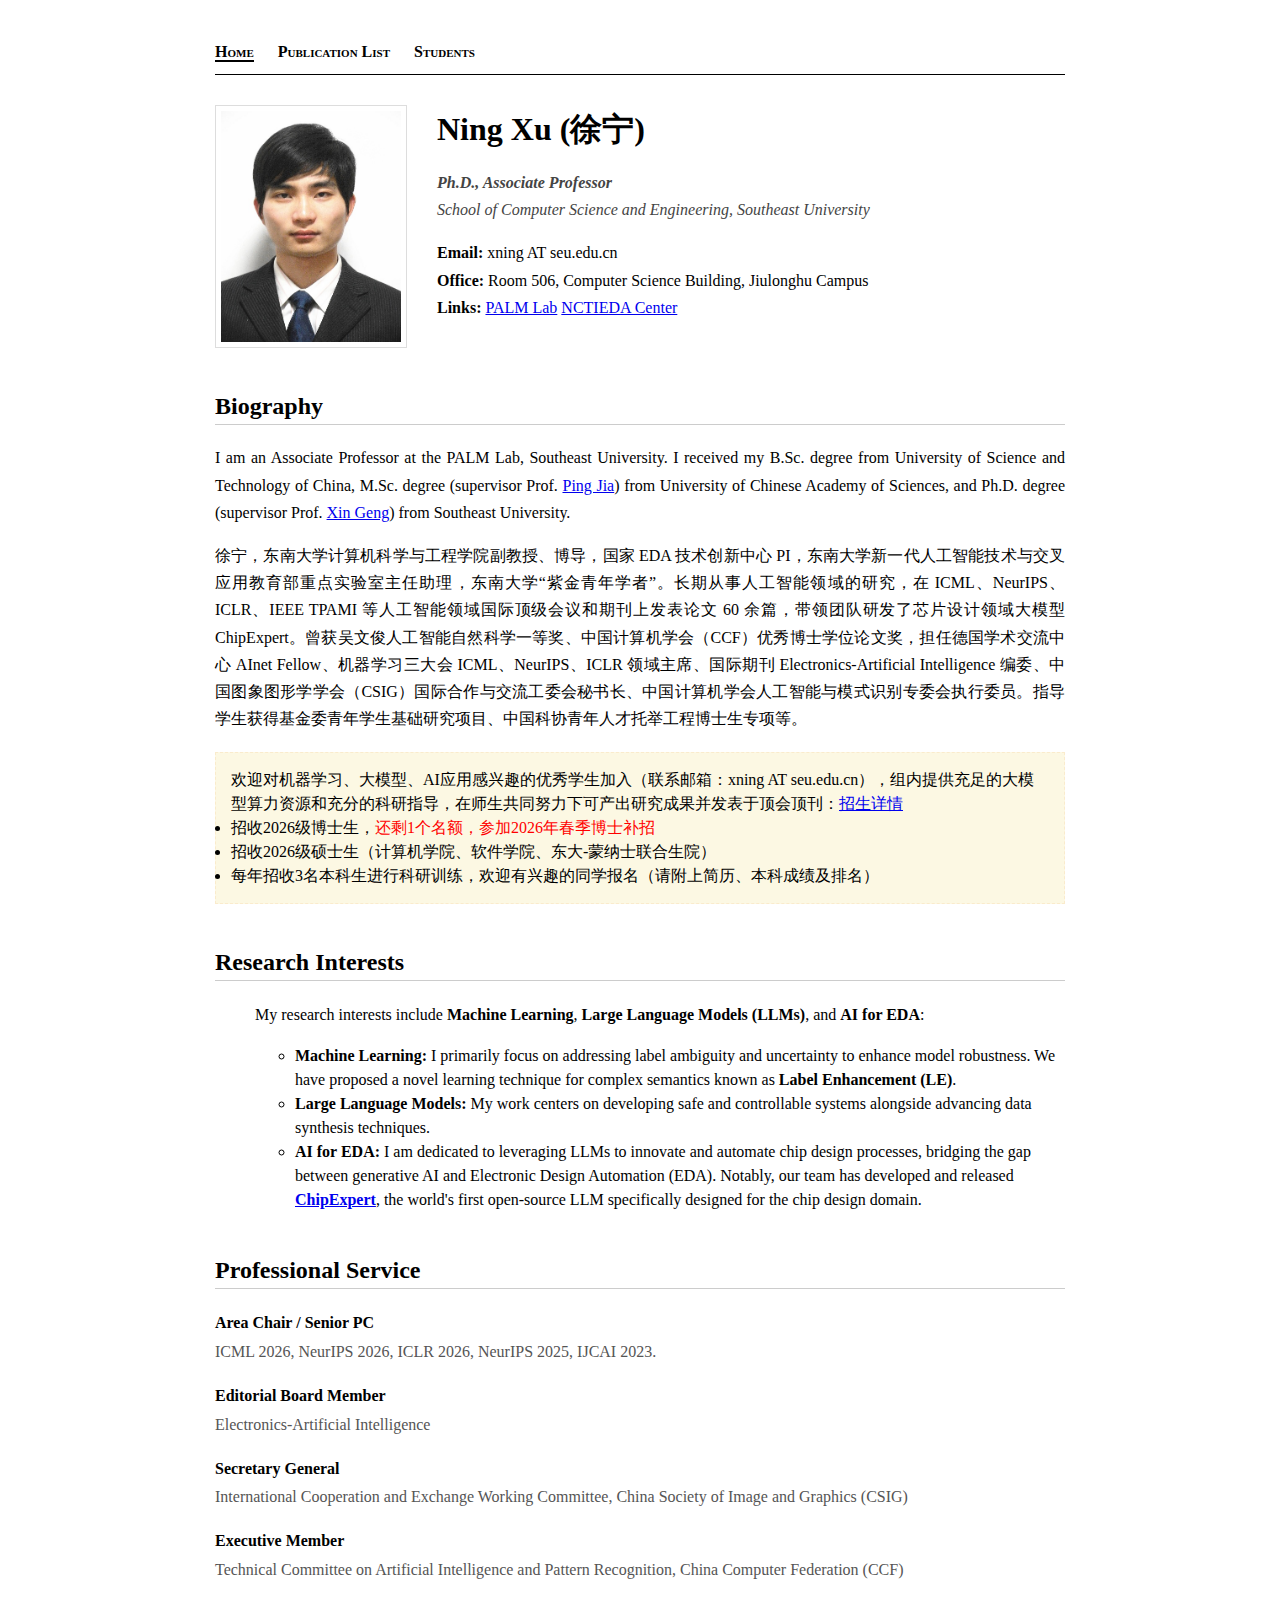
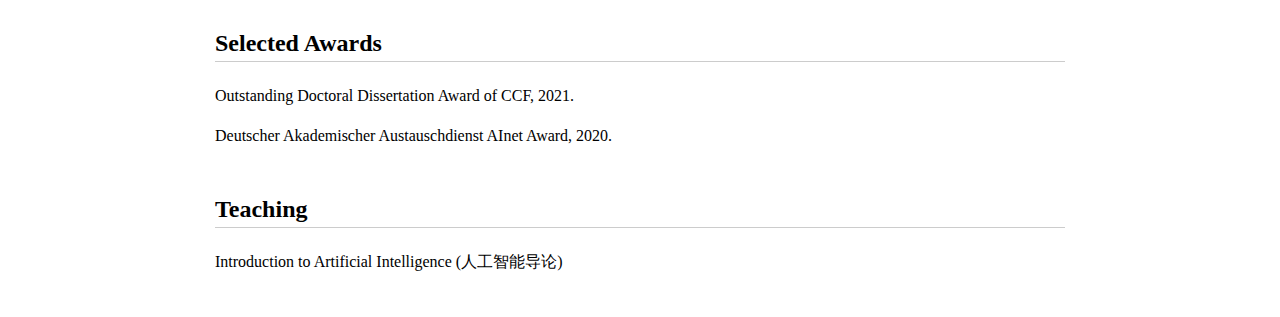
<file: index.html>
<!DOCTYPE html>
<html lang="zh">
<head>
    <meta charset="UTF-8">
    <title>Ning Xu's Homepage</title>
    <link rel="stylesheet" href="style.css">
</head>
<body>

<nav>
    <a href="index.html" class="active">Home</a>
    <a href="publications.html">Publication List</a>
    <a href="students.html">Students</a>
</nav>

<div class="profile-header">
    <img src="xu.jpg" alt="Ning Xu" class="profile-photo">
    
    <div class="profile-info">
        <h1>Ning Xu (徐宁)</h1>
        <p class="sub-title"><strong>Ph.D., Associate Professor</strong><br>
        School of Computer Science and Engineering, Southeast University</p>
        
        <p>
            <strong>Email:</strong> xning AT seu.edu.cn <br>
            <strong>Office:</strong> Room 506, Computer Science Building, Jiulonghu Campus <br>
            <strong>Links:</strong> 
            <a href="https://palm.seu.edu.cn/" target="_blank" target="_blank">PALM Lab</a> 
            <a href="https://www.nctieda.com/default.html">NCTIEDA Center</a> 
        </p>
    </div>
</div>



<section id="bio">
    <h2>Biography</h2>
    <p>
        I am an Associate Professor at the PALM Lab, Southeast University. I received my B.Sc. degree from University of Science and Technology of China, M.Sc. degree (supervisor Prof. <a href="https://people.ucas.ac.cn/~jiaping1" target="_blank">Ping Jia</a>) from University of Chinese Academy of Sciences, and Ph.D. degree (supervisor Prof. <a href="https://palm.seu.edu.cn/xgeng/" target="_blank">Xin Geng</a>) from Southeast University.
    </p>  
    <p>  
        徐宁，东南大学计算机科学与工程学院副教授、博导，国家 EDA 技术创新中心 PI，东南大学新一代人工智能技术与交叉应用教育部重点实验室主任助理，东南大学“紫金青年学者”。长期从事人工智能领域的研究，在 ICML、NeurIPS、ICLR、IEEE TPAMI 等人工智能领域国际顶级会议和期刊上发表论文 60 余篇，带领团队研发了芯片设计领域大模型 ChipExpert。曾获吴文俊人工智能自然科学一等奖、中国计算机学会（CCF）优秀博士学位论文奖，担任德国学术交流中心 AInet Fellow、机器学习三大会 ICML、NeurIPS、ICLR 领域主席、国际期刊 Electronics-Artificial Intelligence 编委、中国图象图形学学会（CSIG）国际合作与交流工委会秘书长、中国计算机学会人工智能与模式识别专委会执行委员。指导学生获得基金委青年学生基础研究项目、中国科协青年人才托举工程博士生专项等。
    </p>
</section>
<section class="recruitment">
欢迎对机器学习、大模型、AI应用感兴趣的优秀学生加入（联系邮箱：xning AT seu.edu.cn），组内提供充足的大模型算力资源和充分的科研指导，在师生共同努力下可产出研究成果并发表于顶会顶刊：<a href="students.html">招生详情</a>
<li> 招收2026级博士生，<span style="color: red;">还剩1个名额，参加2026年春季博士补招</span></li>
<li> 招收2026级硕士生（计算机学院、软件学院、东大-蒙纳士联合生院）</span></li>  
<li> 每年招收3名本科生进行科研训练，欢迎有兴趣的同学报名（请附上简历、本科成绩及排名）</span></li>        
</section>
<section id="research">
    <h2>Research Interests</h2>
    <ul>
    <p>My research interests include <b>Machine Learning</b>, <b>Large Language Models (LLMs)</b>, and <b>AI for EDA</b>:</p>
<ul>
    <li><b>Machine Learning:</b> I primarily focus on addressing label ambiguity and uncertainty to enhance model robustness. We have proposed a novel learning technique for complex semantics known as <b>Label Enhancement (LE)</b>.</li>
    <li><b>Large Language Models:</b> My work centers on developing safe and controllable systems alongside advancing data synthesis techniques.</li>
    <li><b>AI for EDA:</b> I am dedicated to leveraging LLMs to innovate and automate chip design processes, bridging the gap between generative AI and Electronic Design Automation (EDA). Notably, our team has developed and released <a href="https://huggingface.co/China-NCTIEDA/ChipExpert-8B-Instruct" target="_blank"><b>ChipExpert</b></a>, the world's first open-source LLM specifically designed for the chip design domain.</li>
</ul>
    </ul>
</section>
<section id="services">
    <h2>Professional Service</h2>
    <ul style="list-style: none; padding-left: 0; line-height: 1.8;">
        <li style="margin-bottom: 15px;">
            <strong>Area Chair / Senior PC</strong> <br>
            <span style="color: #555;">
                ICML 2026, 
                NeurIPS 2026, 
                ICLR 2026,
                NeurIPS 2025,
                IJCAI 2023.
            </span>
        </li>
        
        <li style="margin-bottom: 15px;">
            <strong>Editorial Board Member</strong> <br>
            <span style="color: #555;">Electronics-Artificial Intelligence</span>
        </li>
        
        <li style="margin-bottom: 15px;">
            <strong>Secretary General</strong> <br>
            <span style="color: #555;">International Cooperation and Exchange Working Committee, China Society of Image and Graphics (CSIG)</span>
        </li>
        
        <li style="margin-bottom: 15px;">
            <strong>Executive Member</strong> <br>
            <span style="color: #555;">Technical Committee on Artificial Intelligence and Pattern Recognition, China Computer Federation (CCF)</span>
        </li>
    </ul>
</section>
<section id="awards">
    <h2>Selected Awards</h2>
    <ul style="list-style: none; padding-left: 0; line-height: 1.8;">
        <li style="margin-bottom: 12px;">
          Outstanding Doctoral Dissertation Award of CCF, 2021.
        </li>
        <li style="margin-bottom: 12px;">
            Deutscher Akademischer Austauschdienst AInet Award, 2020.
        </li>
    </ul>
</section>
<section id="teaching">
    <h2>Teaching</h2>
    <ul style="list-style: none; padding-left: 0; line-height: 1.8;">
        <li style="margin-bottom: 12px;">
            Introduction to Artificial Intelligence (人工智能导论)
        </li>
    </ul>
</section>


</body>
</html>
</file>
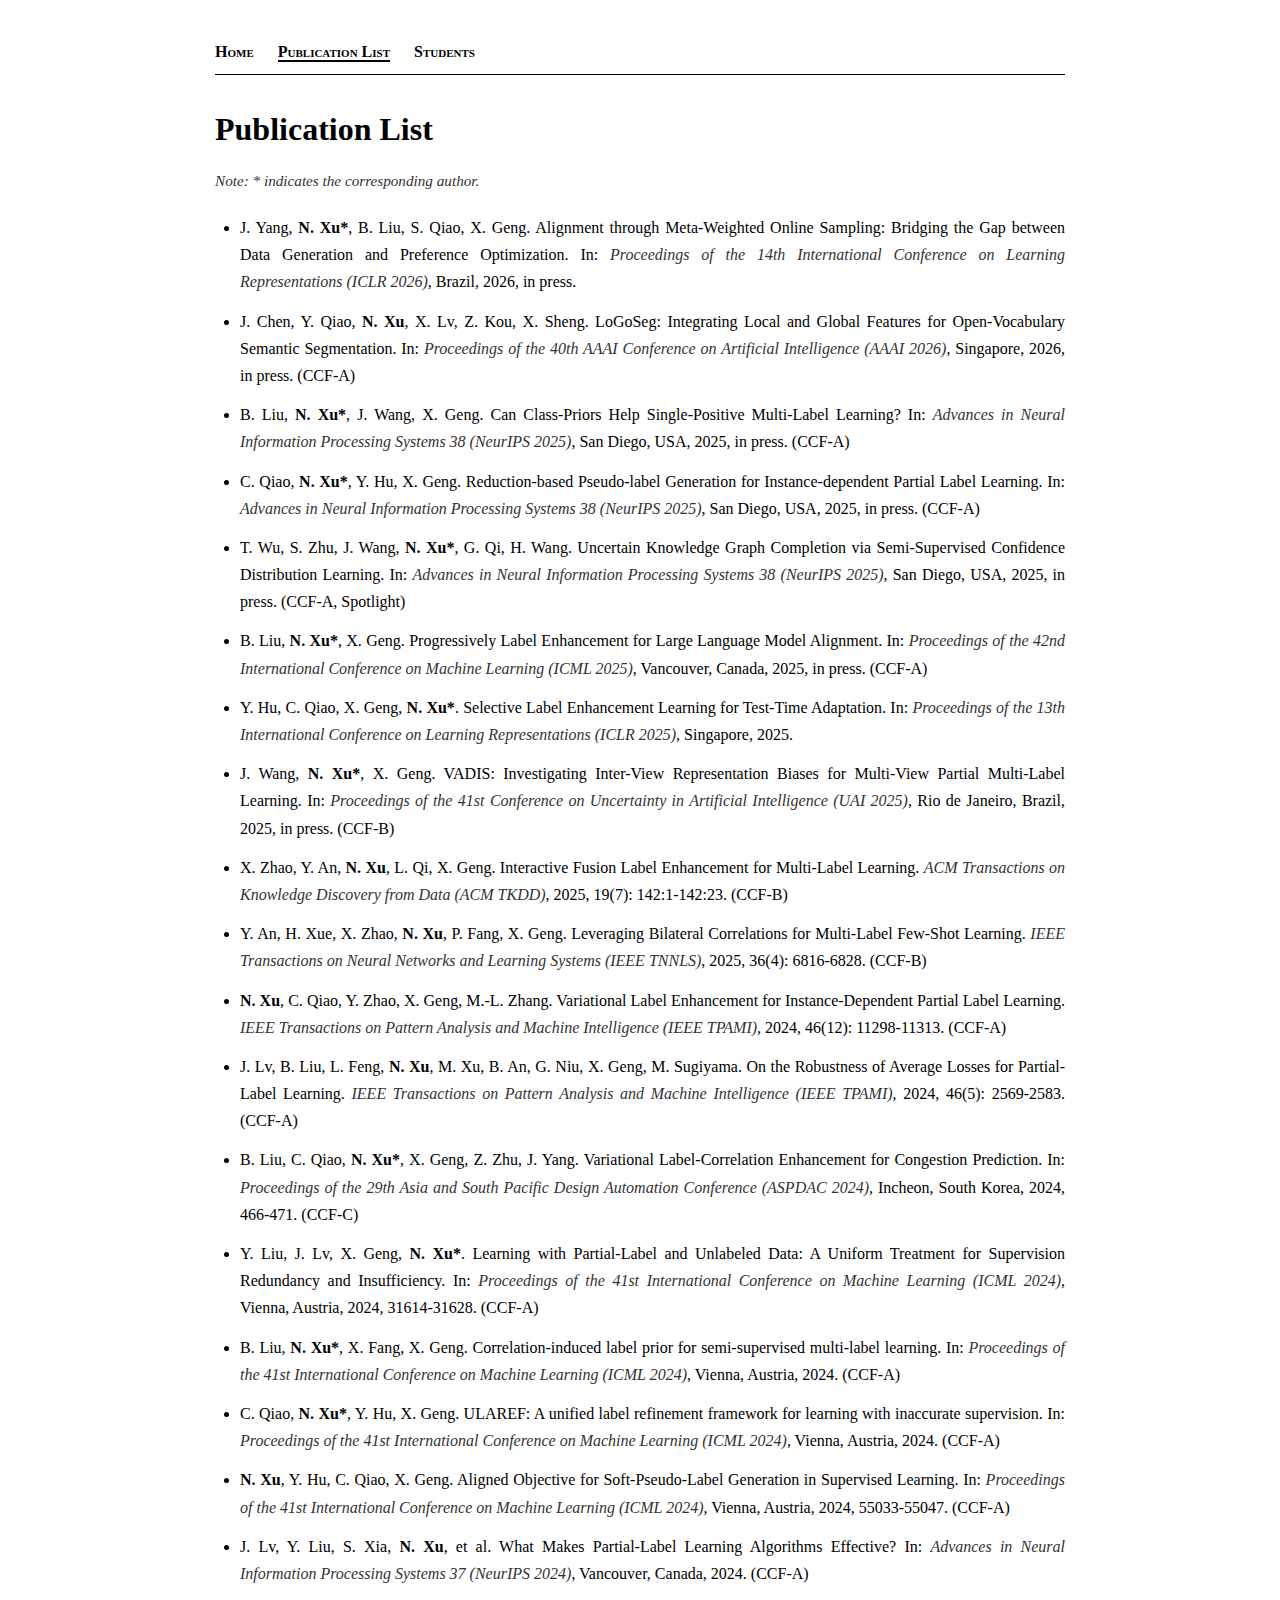
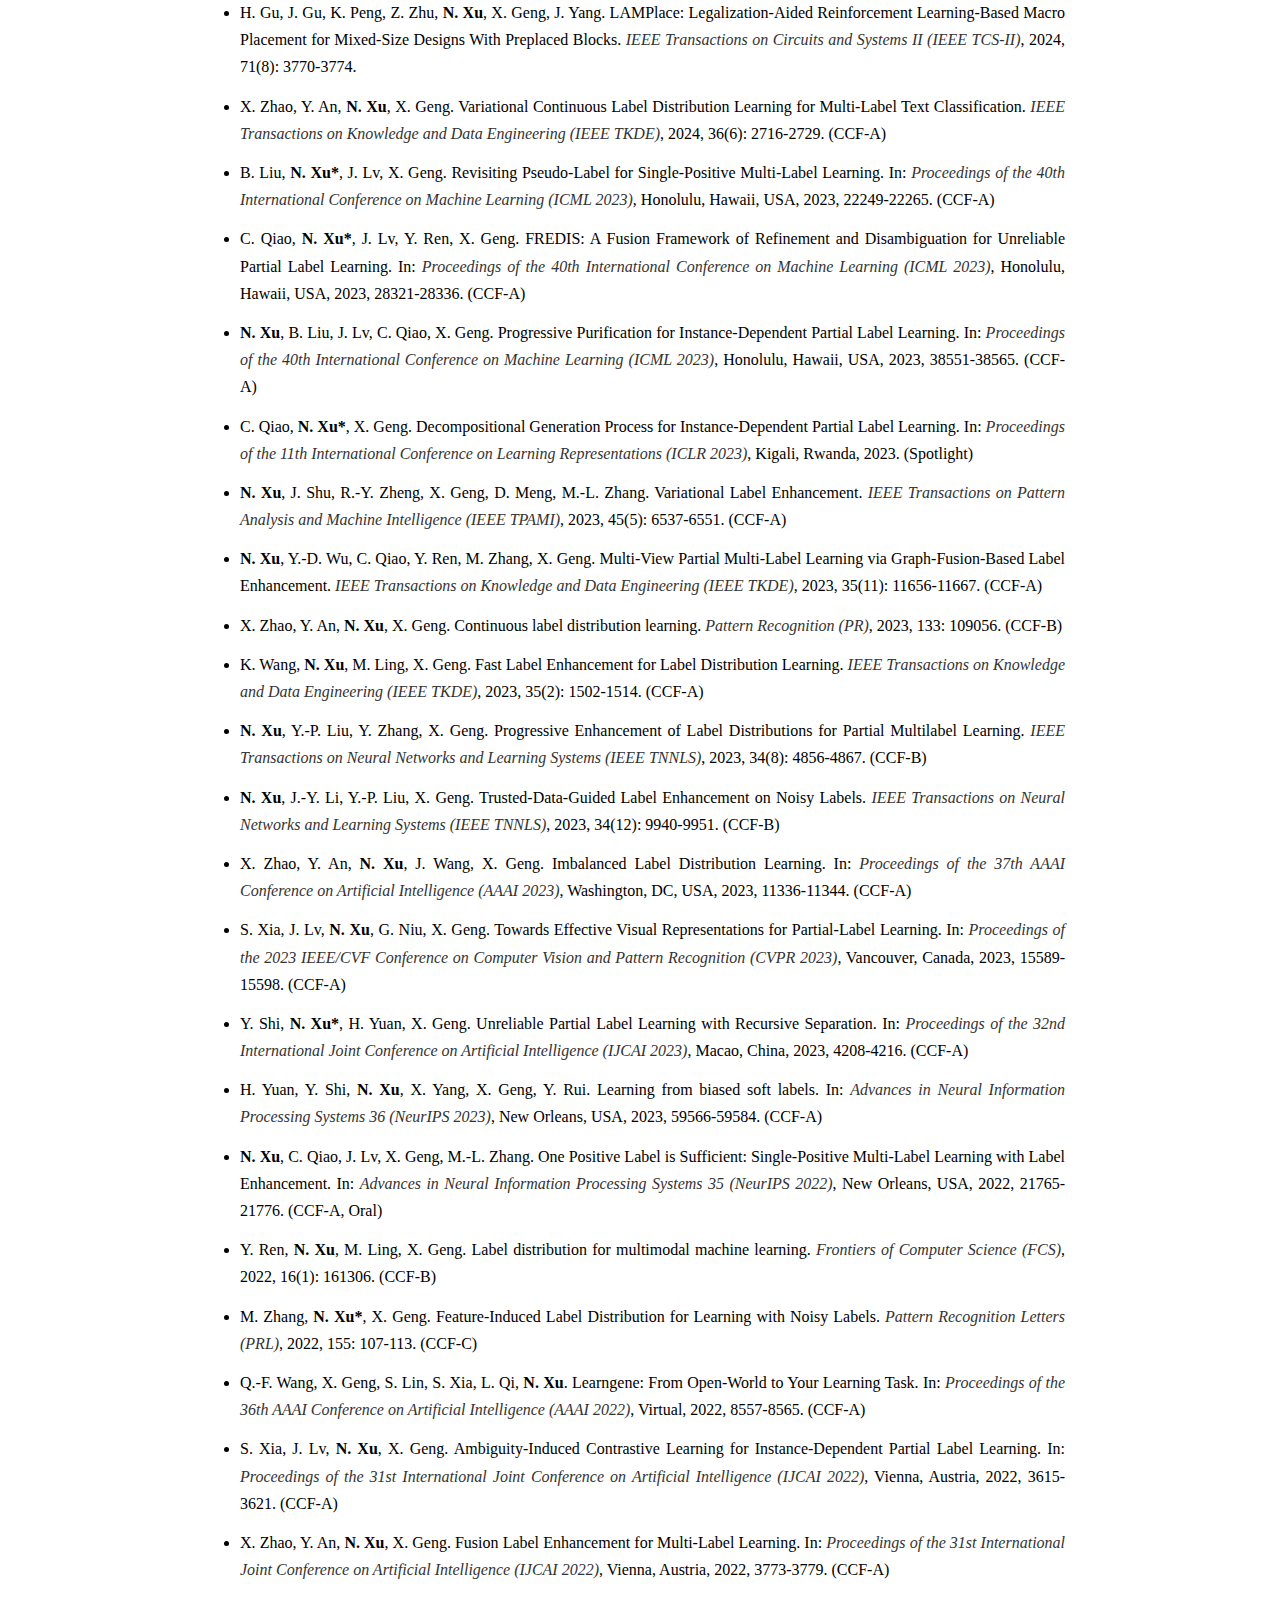
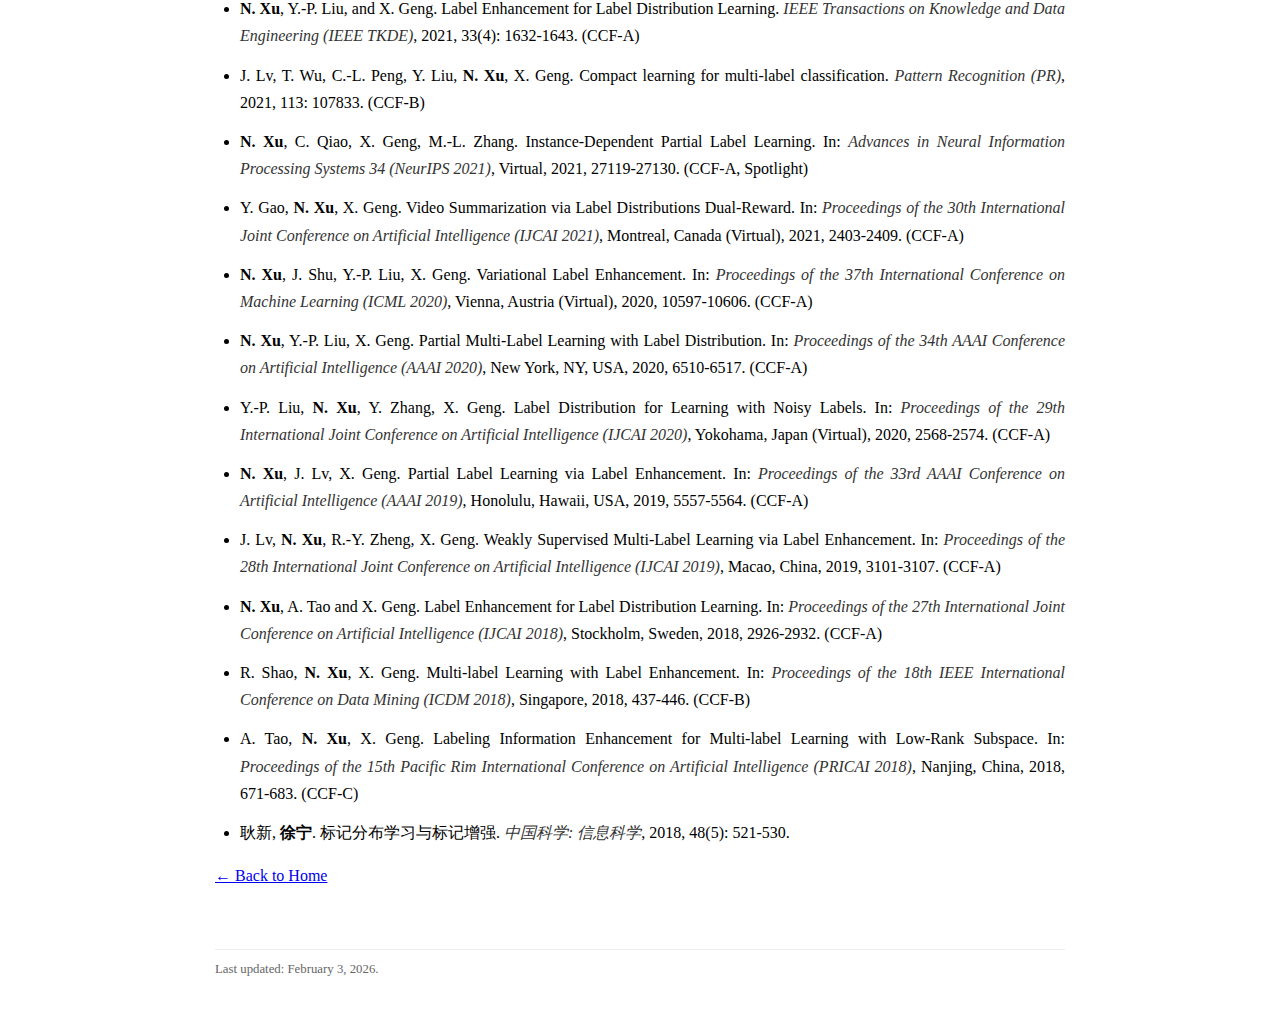
<file: publications.html>
<!DOCTYPE html>

<html lang="zh">

<head>

    <meta charset="UTF-8">

    <title>Publications - Ning Xu</title>

    <link rel="stylesheet" href="style.css">

</head>

<body>



<nav>

    <a href="index.html">Home</a>

    <a href="publications.html" class="active">Publication List</a>

    <a href="students.html">Students</a>
</nav>



<h1>Publication List</h1>



<p style="font-size: 0.95rem; color: #333; margin-bottom: 20px;">

    <i>Note: * indicates the corresponding author.</i>

</p>


<div class="publication-container">
    <ul class="pub-list-unified">
        <li>J. Yang, <strong>N. Xu*</strong>, B. Liu, S. Qiao, X. Geng. Alignment through Meta-Weighted Online Sampling: Bridging the Gap between Data Generation and Preference Optimization. In: <i>Proceedings of the 14th International Conference on Learning Representations (ICLR 2026)</i>, Brazil, 2026, in press.</li>
        <li>J. Chen, Y. Qiao, <strong>N. Xu</strong>, X. Lv, Z. Kou, X. Sheng. LoGoSeg: Integrating Local and Global Features for Open-Vocabulary Semantic Segmentation. In: <i>Proceedings of the 40th AAAI Conference on Artificial Intelligence (AAAI 2026)</i>, Singapore, 2026, in press. (CCF-A)</li>

        <li>B. Liu, <strong>N. Xu*</strong>, J. Wang, X. Geng. Can Class-Priors Help Single-Positive Multi-Label Learning? In: <i>Advances in Neural Information Processing Systems 38 (NeurIPS 2025)</i>, San Diego, USA, 2025, in press. (CCF-A)</li>
        <li>C. Qiao, <strong>N. Xu*</strong>, Y. Hu, X. Geng. Reduction-based Pseudo-label Generation for Instance-dependent Partial Label Learning. In: <i>Advances in Neural Information Processing Systems 38 (NeurIPS 2025)</i>, San Diego, USA, 2025, in press. (CCF-A)</li>
        <li>T. Wu, S. Zhu, J. Wang, <strong>N. Xu*</strong>, G. Qi, H. Wang. Uncertain Knowledge Graph Completion via Semi-Supervised Confidence Distribution Learning. In: <i>Advances in Neural Information Processing Systems 38 (NeurIPS 2025)</i>, San Diego, USA, 2025, in press. (CCF-A, Spotlight)</li>
        <li>B. Liu, <strong>N. Xu*</strong>, X. Geng. Progressively Label Enhancement for Large Language Model Alignment. In: <i>Proceedings of the 42nd International Conference on Machine Learning (ICML 2025)</i>, Vancouver, Canada, 2025, in press. (CCF-A)</li>
        <li>Y. Hu, C. Qiao, X. Geng, <strong>N. Xu*</strong>. Selective Label Enhancement Learning for Test-Time Adaptation. In: <i>Proceedings of the 13th International Conference on Learning Representations (ICLR 2025)</i>, Singapore, 2025.</li>
        <li>J. Wang, <strong>N. Xu*</strong>, X. Geng. VADIS: Investigating Inter-View Representation Biases for Multi-View Partial Multi-Label Learning. In: <i>Proceedings of the 41st Conference on Uncertainty in Artificial Intelligence (UAI 2025)</i>, Rio de Janeiro, Brazil, 2025, in press. (CCF-B)</li>
        <li>X. Zhao, Y. An, <strong>N. Xu</strong>, L. Qi, X. Geng. Interactive Fusion Label Enhancement for Multi-Label Learning. <i>ACM Transactions on Knowledge Discovery from Data (ACM TKDD)</i>, 2025, 19(7): 142:1-142:23. (CCF-B)</li>
        <li>Y. An, H. Xue, X. Zhao, <strong>N. Xu</strong>, P. Fang, X. Geng. Leveraging Bilateral Correlations for Multi-Label Few-Shot Learning. <i>IEEE Transactions on Neural Networks and Learning Systems (IEEE TNNLS)</i>, 2025, 36(4): 6816-6828. (CCF-B)</li>

        <li><strong>N. Xu</strong>, C. Qiao, Y. Zhao, X. Geng, M.-L. Zhang. Variational Label Enhancement for Instance-Dependent Partial Label Learning. <i>IEEE Transactions on Pattern Analysis and Machine Intelligence (IEEE TPAMI)</i>, 2024, 46(12): 11298-11313. (CCF-A)</li>
        <li>J. Lv, B. Liu, L. Feng, <strong>N. Xu</strong>, M. Xu, B. An, G. Niu, X. Geng, M. Sugiyama. On the Robustness of Average Losses for Partial-Label Learning. <i>IEEE Transactions on Pattern Analysis and Machine Intelligence (IEEE TPAMI)</i>, 2024, 46(5): 2569-2583. (CCF-A)</li>
        <li>B. Liu, C. Qiao, <strong>N. Xu*</strong>, X. Geng, Z. Zhu, J. Yang. Variational Label-Correlation Enhancement for Congestion Prediction. In: <i>Proceedings of the 29th Asia and South Pacific Design Automation Conference (ASPDAC 2024)</i>, Incheon, South Korea, 2024, 466-471. (CCF-C)</li>
        <li>Y. Liu, J. Lv, X. Geng, <strong>N. Xu*</strong>. Learning with Partial-Label and Unlabeled Data: A Uniform Treatment for Supervision Redundancy and Insufficiency. In: <i>Proceedings of the 41st International Conference on Machine Learning (ICML 2024)</i>, Vienna, Austria, 2024, 31614-31628. (CCF-A)</li>
        <li>B. Liu, <strong>N. Xu*</strong>, X. Fang, X. Geng. Correlation-induced label prior for semi-supervised multi-label learning. In: <i>Proceedings of the 41st International Conference on Machine Learning (ICML 2024)</i>, Vienna, Austria, 2024. (CCF-A)</li>
        <li>C. Qiao, <strong>N. Xu*</strong>, Y. Hu, X. Geng. ULAREF: A unified label refinement framework for learning with inaccurate supervision. In: <i>Proceedings of the 41st International Conference on Machine Learning (ICML 2024)</i>, Vienna, Austria, 2024. (CCF-A)</li>
        <li><strong>N. Xu</strong>, Y. Hu, C. Qiao, X. Geng. Aligned Objective for Soft-Pseudo-Label Generation in Supervised Learning. In: <i>Proceedings of the 41st International Conference on Machine Learning (ICML 2024)</i>, Vienna, Austria, 2024, 55033-55047. (CCF-A)</li>
        <li>J. Lv, Y. Liu, S. Xia, <strong>N. Xu</strong>, et al. What Makes Partial-Label Learning Algorithms Effective? In: <i>Advances in Neural Information Processing Systems 37 (NeurIPS 2024)</i>, Vancouver, Canada, 2024. (CCF-A)</li>
        <li>H. Gu, J. Gu, K. Peng, Z. Zhu, <strong>N. Xu</strong>, X. Geng, J. Yang. LAMPlace: Legalization-Aided Reinforcement Learning-Based Macro Placement for Mixed-Size Designs With Preplaced Blocks. <i>IEEE Transactions on Circuits and Systems II (IEEE TCS-II)</i>, 2024, 71(8): 3770-3774.</li>
        <li>X. Zhao, Y. An, <strong>N. Xu</strong>, X. Geng. Variational Continuous Label Distribution Learning for Multi-Label Text Classification. <i>IEEE Transactions on Knowledge and Data Engineering (IEEE TKDE)</i>, 2024, 36(6): 2716-2729. (CCF-A)</li>
        
        <li>B. Liu, <strong>N. Xu*</strong>, J. Lv, X. Geng. Revisiting Pseudo-Label for Single-Positive Multi-Label Learning. In: <i>Proceedings of the 40th International Conference on Machine Learning (ICML 2023)</i>, Honolulu, Hawaii, USA, 2023, 22249-22265. (CCF-A)</li>
        <li>C. Qiao, <strong>N. Xu*</strong>, J. Lv, Y. Ren, X. Geng. FREDIS: A Fusion Framework of Refinement and Disambiguation for Unreliable Partial Label Learning. In: <i>Proceedings of the 40th International Conference on Machine Learning (ICML 2023)</i>, Honolulu, Hawaii, USA, 2023, 28321-28336. (CCF-A)</li>
        <li><strong>N. Xu</strong>, B. Liu, J. Lv, C. Qiao, X. Geng. Progressive Purification for Instance-Dependent Partial Label Learning. In: <i>Proceedings of the 40th International Conference on Machine Learning (ICML 2023)</i>, Honolulu, Hawaii, USA, 2023, 38551-38565. (CCF-A)</li>
        <li>C. Qiao, <strong>N. Xu*</strong>, X. Geng. Decompositional Generation Process for Instance-Dependent Partial Label Learning. In: <i>Proceedings of the 11th International Conference on Learning Representations (ICLR 2023)</i>, Kigali, Rwanda, 2023. (Spotlight)</li>
        <li><strong>N. Xu</strong>, J. Shu, R.-Y. Zheng, X. Geng, D. Meng, M.-L. Zhang. Variational Label Enhancement. <i>IEEE Transactions on Pattern Analysis and Machine Intelligence (IEEE TPAMI)</i>, 2023, 45(5): 6537-6551. (CCF-A)</li>
        <li><strong>N. Xu</strong>, Y.-D. Wu, C. Qiao, Y. Ren, M. Zhang, X. Geng. Multi-View Partial Multi-Label Learning via Graph-Fusion-Based Label Enhancement. <i>IEEE Transactions on Knowledge and Data Engineering (IEEE TKDE)</i>, 2023, 35(11): 11656-11667. (CCF-A)</li>
        <li>X. Zhao, Y. An, <strong>N. Xu</strong>, X. Geng. Continuous label distribution learning. <i>Pattern Recognition (PR)</i>, 2023, 133: 109056. (CCF-B)</li>
        <li>K. Wang, <strong>N. Xu</strong>, M. Ling, X. Geng. Fast Label Enhancement for Label Distribution Learning. <i>IEEE Transactions on Knowledge and Data Engineering (IEEE TKDE)</i>, 2023, 35(2): 1502-1514. (CCF-A)</li>
        <li><strong>N. Xu</strong>, Y.-P. Liu, Y. Zhang, X. Geng. Progressive Enhancement of Label Distributions for Partial Multilabel Learning. <i>IEEE Transactions on Neural Networks and Learning Systems (IEEE TNNLS)</i>, 2023, 34(8): 4856-4867. (CCF-B)</li>
        <li><strong>N. Xu</strong>, J.-Y. Li, Y.-P. Liu, X. Geng. Trusted-Data-Guided Label Enhancement on Noisy Labels. <i>IEEE Transactions on Neural Networks and Learning Systems (IEEE TNNLS)</i>, 2023, 34(12): 9940-9951. (CCF-B)</li>
      
        <li>X. Zhao, Y. An, <strong>N. Xu</strong>, J. Wang, X. Geng. Imbalanced Label Distribution Learning. In: <i>Proceedings of the 37th AAAI Conference on Artificial Intelligence (AAAI 2023)</i>, Washington, DC, USA, 2023, 11336-11344. (CCF-A)</li>
        <li>S. Xia, J. Lv, <strong>N. Xu</strong>, G. Niu, X. Geng. Towards Effective Visual Representations for Partial-Label Learning. In: <i>Proceedings of the 2023 IEEE/CVF Conference on Computer Vision and Pattern Recognition (CVPR 2023)</i>, Vancouver, Canada, 2023, 15589-15598. (CCF-A)</li>
        <li>Y. Shi, <strong>N. Xu*</strong>, H. Yuan, X. Geng. Unreliable Partial Label Learning with Recursive Separation. In: <i>Proceedings of the 32nd International Joint Conference on Artificial Intelligence (IJCAI 2023)</i>, Macao, China, 2023, 4208-4216. (CCF-A)</li>
        <li>H. Yuan, Y. Shi, <strong>N. Xu</strong>, X. Yang, X. Geng, Y. Rui. Learning from biased soft labels. In: <i>Advances in Neural Information Processing Systems 36 (NeurIPS 2023)</i>, New Orleans, USA, 2023, 59566-59584. (CCF-A)</li>

        <li><strong>N. Xu</strong>, C. Qiao, J. Lv, X. Geng, M.-L. Zhang. One Positive Label is Sufficient: Single-Positive Multi-Label Learning with Label Enhancement. In: <i>Advances in Neural Information Processing Systems 35 (NeurIPS 2022)</i>, New Orleans, USA, 2022, 21765-21776. (CCF-A, Oral)</li>
        <li>Y. Ren, <strong>N. Xu</strong>, M. Ling, X. Geng. Label distribution for multimodal machine learning. <i>Frontiers of Computer Science (FCS)</i>, 2022, 16(1): 161306. (CCF-B)</li>
        <li>M. Zhang, <strong>N. Xu*</strong>, X. Geng. Feature-Induced Label Distribution for Learning with Noisy Labels. <i>Pattern Recognition Letters (PRL)</i>, 2022, 155: 107-113. (CCF-C)</li>
        <li>Q.-F. Wang, X. Geng, S. Lin, S. Xia, L. Qi, <strong>N. Xu</strong>. Learngene: From Open-World to Your Learning Task. In: <i>Proceedings of the 36th AAAI Conference on Artificial Intelligence (AAAI 2022)</i>, Virtual, 2022, 8557-8565. (CCF-A)</li>
        <li>S. Xia, J. Lv, <strong>N. Xu</strong>, X. Geng. Ambiguity-Induced Contrastive Learning for Instance-Dependent Partial Label Learning. In: <i>Proceedings of the 31st International Joint Conference on Artificial Intelligence (IJCAI 2022)</i>, Vienna, Austria, 2022, 3615-3621. (CCF-A)</li>
        <li>X. Zhao, Y. An, <strong>N. Xu</strong>, X. Geng. Fusion Label Enhancement for Multi-Label Learning. In: <i>Proceedings of the 31st International Joint Conference on Artificial Intelligence (IJCAI 2022)</i>, Vienna, Austria, 2022, 3773-3779. (CCF-A)</li>

        <li><strong>N. Xu</strong>, Y.-P. Liu, and X. Geng. Label Enhancement for Label Distribution Learning. <i>IEEE Transactions on Knowledge and Data Engineering (IEEE TKDE)</i>, 2021, 33(4): 1632-1643. (CCF-A)</li>
        <li>J. Lv, T. Wu, C.-L. Peng, Y. Liu, <strong>N. Xu</strong>, X. Geng. Compact learning for multi-label classification. <i>Pattern Recognition (PR)</i>, 2021, 113: 107833. (CCF-B)</li>
        <li><strong>N. Xu</strong>, C. Qiao, X. Geng, M.-L. Zhang. Instance-Dependent Partial Label Learning. In: <i>Advances in Neural Information Processing Systems 34 (NeurIPS 2021)</i>, Virtual, 2021, 27119-27130. (CCF-A, Spotlight)</li>
        <li>Y. Gao, <strong>N. Xu</strong>, X. Geng. Video Summarization via Label Distributions Dual-Reward. In: <i>Proceedings of the 30th International Joint Conference on Artificial Intelligence (IJCAI 2021)</i>, Montreal, Canada (Virtual), 2021, 2403-2409. (CCF-A)</li>

        <li><strong>N. Xu</strong>, J. Shu, Y.-P. Liu, X. Geng. Variational Label Enhancement. In: <i>Proceedings of the 37th International Conference on Machine Learning (ICML 2020)</i>, Vienna, Austria (Virtual), 2020, 10597-10606. (CCF-A)</li>
        <li><strong>N. Xu</strong>, Y.-P. Liu, X. Geng. Partial Multi-Label Learning with Label Distribution. In: <i>Proceedings of the 34th AAAI Conference on Artificial Intelligence (AAAI 2020)</i>, New York, NY, USA, 2020, 6510-6517. (CCF-A)</li>
        <li>Y.-P. Liu, <strong>N. Xu</strong>, Y. Zhang, X. Geng. Label Distribution for Learning with Noisy Labels. In: <i>Proceedings of the 29th International Joint Conference on Artificial Intelligence (IJCAI 2020)</i>, Yokohama, Japan (Virtual), 2020, 2568-2574. (CCF-A)</li>

        <li><strong>N. Xu</strong>, J. Lv, X. Geng. Partial Label Learning via Label Enhancement. In: <i>Proceedings of the 33rd AAAI Conference on Artificial Intelligence (AAAI 2019)</i>, Honolulu, Hawaii, USA, 2019, 5557-5564. (CCF-A)</li>
        <li>J. Lv, <strong>N. Xu</strong>, R.-Y. Zheng, X. Geng. Weakly Supervised Multi-Label Learning via Label Enhancement. In: <i>Proceedings of the 28th International Joint Conference on Artificial Intelligence (IJCAI 2019)</i>, Macao, China, 2019, 3101-3107. (CCF-A)</li>
        <li><strong>N. Xu</strong>, A. Tao and X. Geng. Label Enhancement for Label Distribution Learning. In: <i>Proceedings of the 27th International Joint Conference on Artificial Intelligence (IJCAI 2018)</i>, Stockholm, Sweden, 2018, 2926-2932. (CCF-A)</li>
        <li>R. Shao, <strong>N. Xu</strong>, X. Geng. Multi-label Learning with Label Enhancement. In: <i>Proceedings of the 18th IEEE International Conference on Data Mining (ICDM 2018)</i>, Singapore, 2018, 437-446. (CCF-B)</li>
        <li>A. Tao, <strong>N. Xu</strong>, X. Geng. Labeling Information Enhancement for Multi-label Learning with Low-Rank Subspace. In: <i>Proceedings of the 15th Pacific Rim International Conference on Artificial Intelligence (PRICAI 2018)</i>, Nanjing, China, 2018, 671-683. (CCF-C)</li>
        <li>耿新, <strong>徐宁</strong>. 标记分布学习与标记增强. <i>中国科学: 信息科学</i>, 2018, 48(5): 521-530.</li>
    </ul>
</div>

<p><a href="index.html">← Back to Home</a></p>



<footer>

    Last updated: February 3, 2026.

</footer>



</body>

</html>
</file>
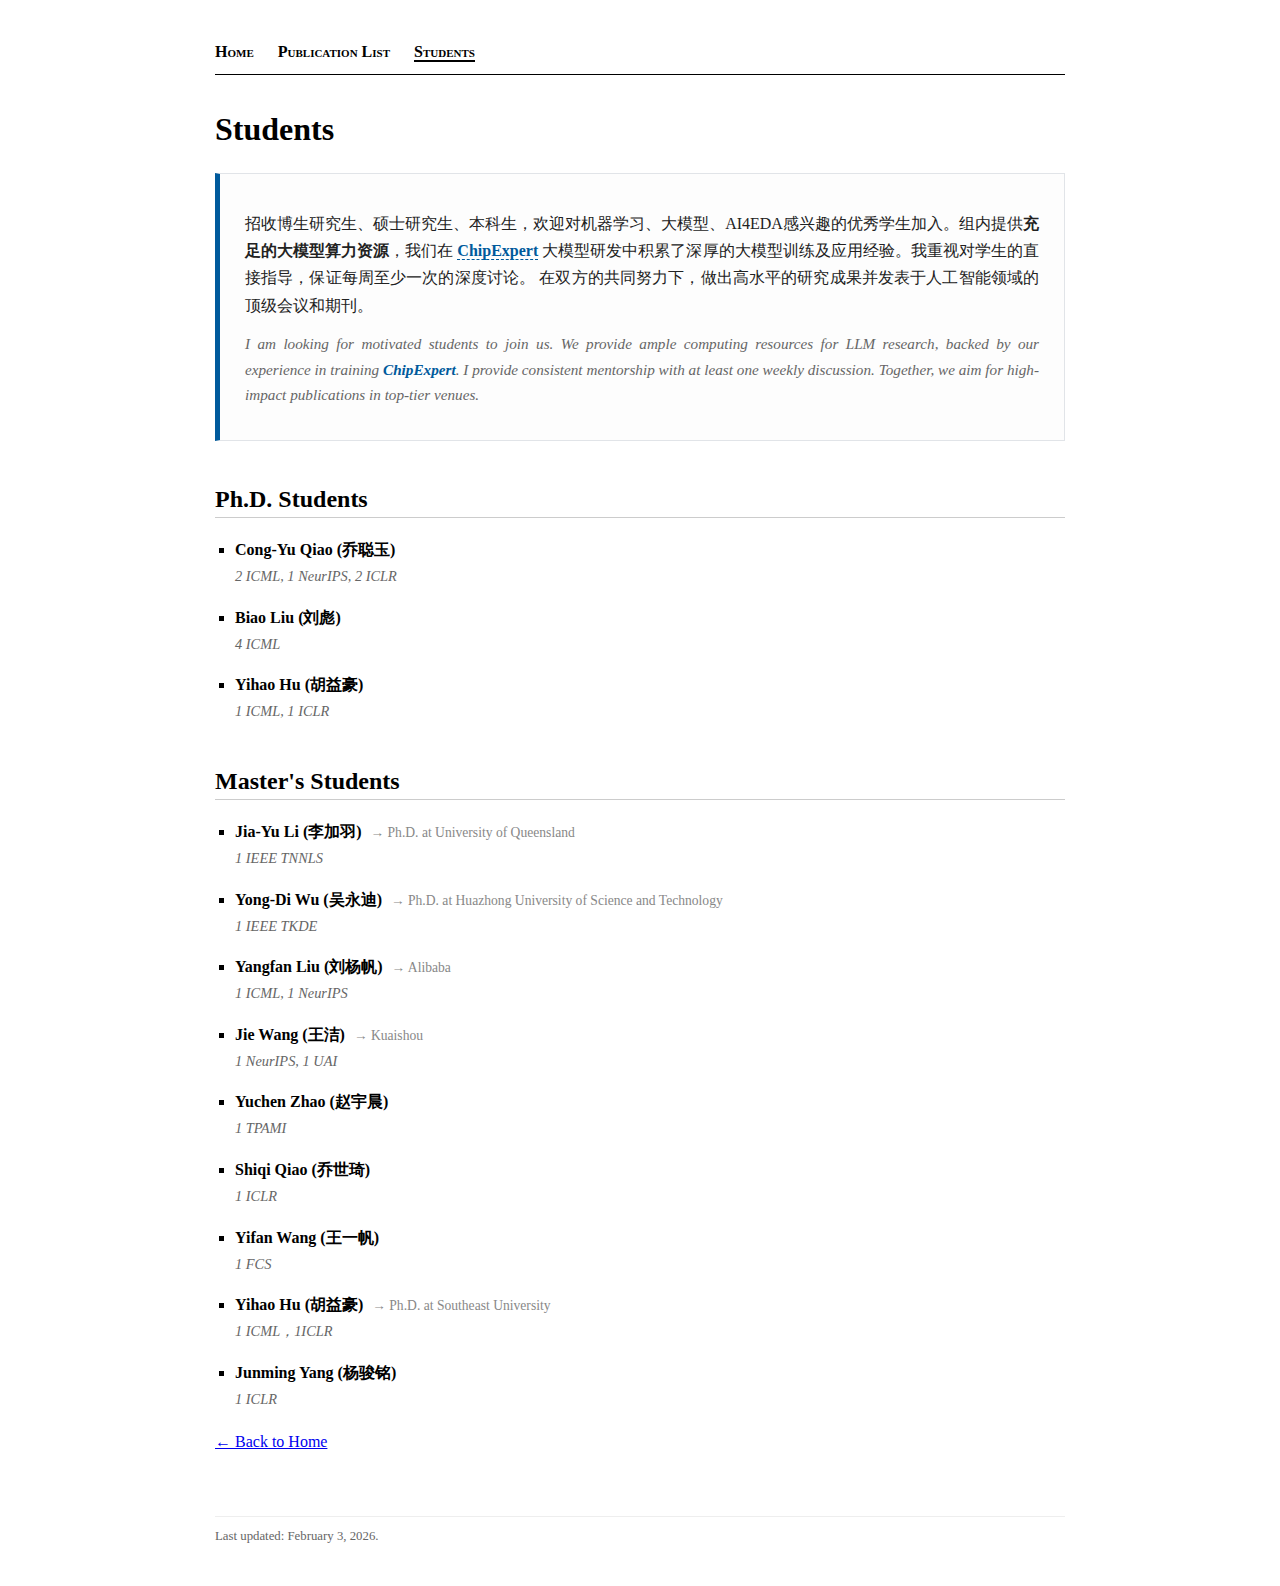
<file: students.html>
<!DOCTYPE html>
<html lang="zh">
<head>
    <meta charset="UTF-8">
    <title>Students - Ning Xu</title>
    <link rel="stylesheet" href="style.css">
</head>
<body>

<nav>
    <a href="index.html">Home</a>
    <a href="publications.html">Publication List</a>
    <a href="students.html" class="active">Students</a>
</nav>

<h1>Students</h1>

<section class="recruitment-note">
    <p>
        招收博生研究生、硕士研究生、本科生，欢迎对机器学习、大模型、AI4EDA感兴趣的优秀学生加入。组内提供<strong>充足的大模型算力资源</strong>，我们在 
        <a href="https://huggingface.co/China-NCTIEDA/ChipExpert-8B-Instruct" target="_blank"><b>ChipExpert</b></a> 
        大模型研发中积累了深厚的大模型训练及应用经验。我重视对学生的直接指导，保证每周至少一次的深度讨论。
        在双方的共同努力下，做出高水平的研究成果并发表于人工智能领域的顶级会议和期刊。
    </p>
    <p style="font-style: italic; color: #666; font-size: 0.95rem; margin-top: 10px;">
        I am looking for motivated students to join us. We provide ample computing resources for LLM research, 
        backed by our experience in training <b>ChipExpert</b>. I provide consistent mentorship 
        with at least one weekly discussion. Together, we aim for high-impact publications in top-tier venues.
    </p>
</section>

<section>
    <h2>Ph.D. Students</h2>
    <ul class="student-list">
        <li>
            <strong>Cong-Yu Qiao (乔聪玉)</strong> 
            <div class="pub-stats">2 ICML, 1 NeurIPS, 2 ICLR</div>
        </li>
        <li>
            <strong>Biao Liu (刘彪)</strong> 
            <div class="pub-stats">4 ICML</div>
        </li>
        <li>
            <strong>Yihao Hu (胡益豪)</strong> 
            <div class="pub-stats">1 ICML, 1 ICLR</div>
        </li>
    </ul>
</section>

<section>
    <h2>Master's Students</h2>
    <ul class="student-list">
        <li>
            <strong>Jia-Yu Li (李加羽)</strong>  <span class="dest">→ Ph.D. at University of Queensland</span>
            <div class="pub-stats">1 IEEE TNNLS</div>
        </li>
        <li>
            <strong>Yong-Di Wu (吴永迪)</strong>  <span class="dest">→ Ph.D. at Huazhong University of Science and Technology</span>
            <div class="pub-stats">1 IEEE TKDE</div>
        </li>
        <li>
            <strong>Yangfan Liu (刘杨帆)</strong>  <span class="dest">→ Alibaba</span>
            <div class="pub-stats">1 ICML, 1 NeurIPS</div>
        </li>
        <li>
            <strong>Jie Wang (王洁)</strong>  <span class="dest">→ Kuaishou</span>
            <div class="pub-stats">1 NeurIPS, 1 UAI</div>
        </li>
        <li>
            <strong>Yuchen Zhao (赵宇晨)</strong> 
            <div class="pub-stats">1 TPAMI</div>
        </li>
        <li>
            <strong>Shiqi Qiao (乔世琦)</strong> 
            <div class="pub-stats">1 ICLR</div>
        </li>
        <li>
            <strong>Yifan Wang (王一帆)</strong> 
            <div class="pub-stats">1 FCS</div>
        </li>
        <li>
            <strong> Yihao Hu (胡益豪)</strong>  <span class="dest">→ Ph.D. at Southeast University</span>
            <div class="pub-stats">1 ICML，1ICLR</div>
        </li>
        <li>
            <strong>Junming Yang (杨骏铭)</strong> 
            <div class="pub-stats">1 ICLR</div>
        </li>
    </ul>
</section>

<p><a href="index.html">← Back to Home</a></p>

<footer>
    Last updated: February 3, 2026.
</footer>

</body>
</html>
</file>
<file: style.css>
body {
    font-family: "Times New Roman", Times, serif;
    line-height: 1.5;
    max-width: 850px;
    margin: 40px auto;
    padding: 0 20px;
    color: #000;
    background-color: #fff;
}

nav {
    border-bottom: 1px solid #000;
    padding-bottom: 10px;
    margin-bottom: 30px;
}

nav a {
    text-decoration: none;
    color: #000;
    margin-right: 20px;
    font-weight: bold;
    font-variant: small-caps;
}

nav a:hover { text-decoration: underline; }
nav a.active { border-bottom: 2px solid #000; }

/* 个人头部布局：照片 + 文字 */
.profile-header {
    display: flex;
    align-items: flex-start;
    gap: 30px;
    margin-bottom: 30px;
}

.profile-photo {
    width: 180px; /* 您可以根据实际照片比例调整 */
    border: 1px solid #ddd;
    padding: 5px;
    background: #fff;
}

.profile-info { flex: 1; }

h1 { font-size: 2rem; margin: 0 0 5px 0; }
.sub-title { font-style: italic; margin-bottom: 15px; color: #444; }

h2 { font-size: 1.5rem; border-bottom: 1px double #ccc; margin-top: 40px; }

.recruitment {
    background-color: #fcf8e3;
    border: 1px dashed #faebcc;
    padding: 15px;
    margin: 20px 0;
}

footer {
    margin-top: 60px;
    font-size: 0.8rem;
    border-top: 1px solid #eee;
    padding-top: 10px;
    color: #666;
}

/* 响应式：手机访问时照片居中 */
@media (max-width: 600px) {
    .profile-header { flex-direction: column; align-items: center; text-align: center; }
}
/* 招募寄语方框优化 */
.recruitment-note {
    background-color: #fdfdfd; /* 换成接近白色的极浅灰，或者干脆用白色 */
    border: 1px solid #e1e4e8; /* 添加细边框增加精致感 */
    border-left: 5px solid #005a9c; /* 保留左侧深蓝色条作为视觉重心 */
    padding: 20px 25px;
    margin: 20px 0 30px 0;
    line-height: 1.8; /* 稍微增加行高，提升阅读体验 */
    
    /* 核心修改：两端对齐 */
    text-align: justify; 
}

.recruitment-note p {
    margin-bottom: 12px;
    color: #222; /* 加深文字颜色，使其更突出 */
}

.recruitment-note b {
    color: #005a9c; /* 给 ChipExpert 加点颜色，突出重点项目 */
}

.recruitment-note a {
    text-decoration: none;
    border-bottom: 1px dashed #005a9c; /* 链接样式更优雅 */
}

/* 学生列表样式 */
.student-list {
    list-style-type: square;
    padding-left: 20px;
}

.student-list li {
    margin-bottom: 18px;
}

/* 论文统计样式 */
.pub-stats {
    margin-top: 4px;
    font-size: 0.9rem;
    color: #666;
    font-style: italic;
}

/* 去向备注样式 */
.dest {
    color: #888;
    font-size: 0.85rem;
    margin-left: 5px;
}
.pub-list-unified {
    padding-left: 25px;
    line-height: 1.7;
}

.pub-list-unified li {
    margin-bottom: 12px;
    text-align: justify;
}

/* 强调你的姓名 */
.pub-list-unified strong {
    color: #000;
}

/* 强调荣誉标注（如 Oral/Spotlight） */
.pub-list-unified i {
    color: #333;
}
p {
    text-align: justify;
    text-justify: inter-character;
    line-height: 1.7;
}
</file>
